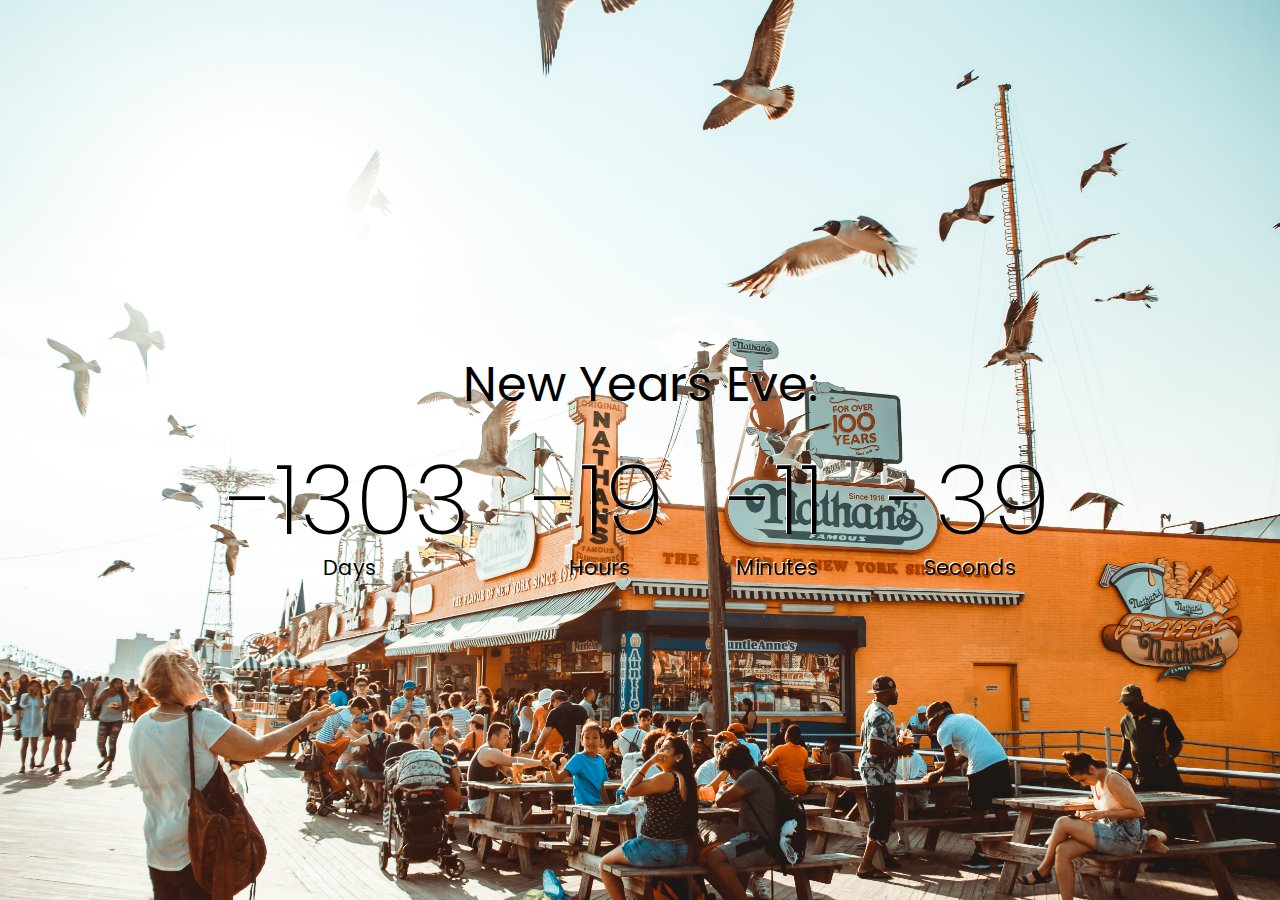
<file: countdown-timer/index.html>
<!DOCTYPE html>
<html lang="en">
<head>
    <meta charset="UTF-8">
    <meta http-equiv="X-UA-Compatible" content="IE=edge">
    <meta name="viewport" content="width=device-width, initial-scale=1.0">
    <title>Countdown Timer</title>
    <link rel="stylesheet" href="style.css">
</head>
<body>
    <h1>New Years Eve:</h1>
    <div class="countdown-container">
        <div class="countdown-el days-c">
            <p class="big-text" id="days">0</p>
            <span>Days</span>
        </div>

        <div class="countdown-el hours-c">
            <p class="big-text"id="hours">0</p>
            <span>Hours</span>
        </div>

        <div class="countdown-el mins-c">
            <p class="big-text"id="minutes">0</p>
            <span>Minutes</span>
        </div>

        <div class="countdown-el seconds-c">
            <p class="big-text"id="seconds">0</p>
            <span>Seconds</span>
        </div>
    </div>
    <script src="script.js" defer></script>
</body>
</html>
</file>
<file: countdown-timer/style.css>
@import url('https://fonts.googleapis.com/css2?family=Poppins:wght@200;400;600&display=swap');

*{
    box-sizing: border-box;
}

body{
    background-image: url(images/benjamin-voros-StFUwkNsvcY-unsplash\ \(1\).jpg);
    background-repeat: no-repeat;
    background-size: cover;
    background-position:left;
    display: flex;
    flex-direction: column;
    align-items: center;
    justify-content: center;
    min-height: 100vh;
    font-family: 'Poppins', sans-serif;
    margin:0;
}

h1,.big-text,span{
    text-shadow: -1px -1px white;
    
}

h1{
    font-weight: 400;
    font-size: 3rem;
}

.countdown-container{
    display: flex;
}

.big-text{
    font-weight: 200;
    font-size: 6rem;
    line-height: 1;
    margin: 0 2rem;
}

.countdown-el{
    text-align: center;
}

.countdown-el{
    font-size: 1.5rem;
}

.countdown-el span{
    font-size: 1.3rem;
    font-weight: 400;
}
</file>
